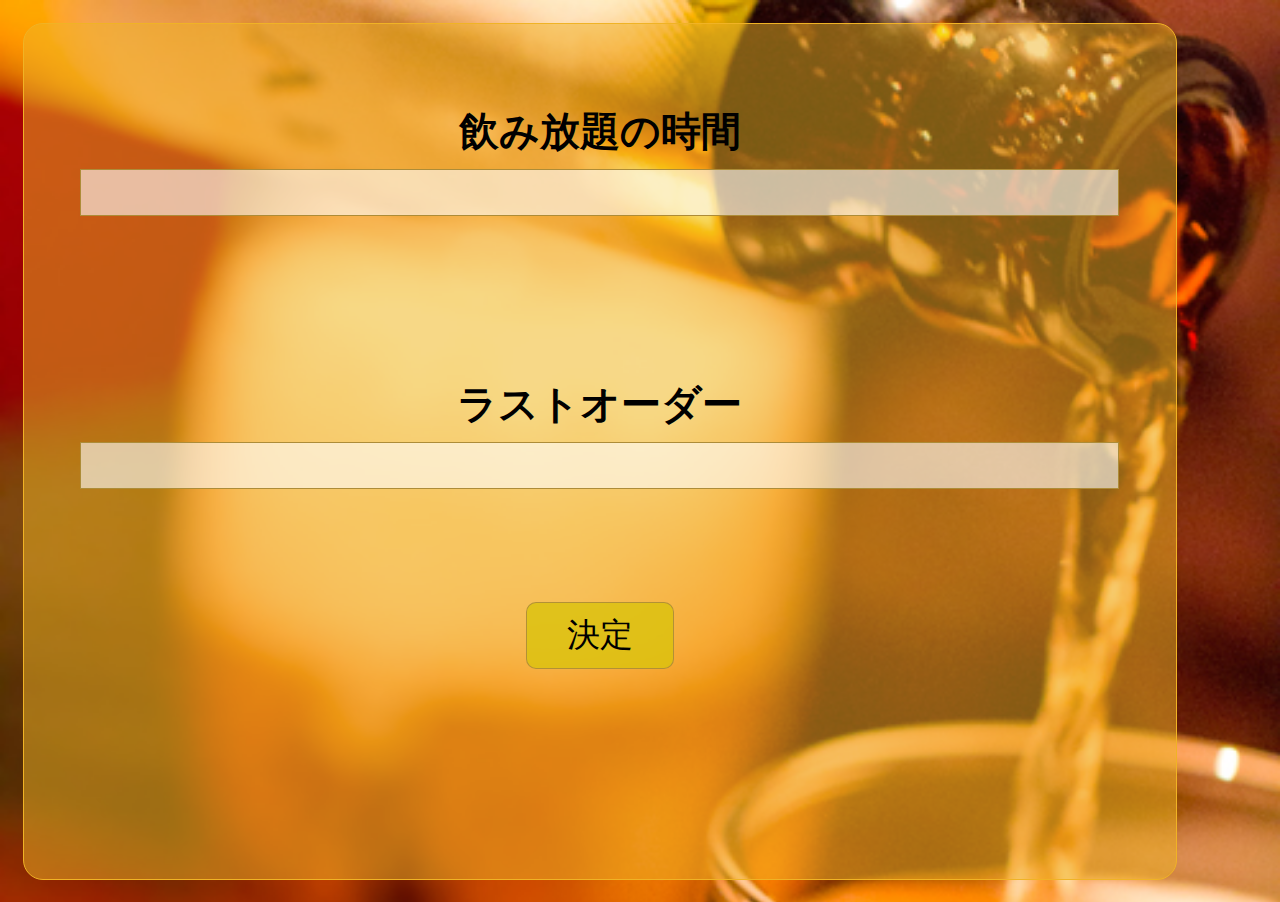
<file: www/input.html>
<!DOCTYPE HTML>
<html>
<head>
    <meta charset="utf-8">
    <meta name="viewport" content="width=device-width, height=device-height, initial-scale=1, maximum-scale=1, user-scalable=no">
    <meta http-equiv="Content-Security-Policy" content="default-src *; style-src * 'unsafe-inline'; script-src * 'unsafe-inline' 'unsafe-eval'">
    <link rel="stylesheet" href="components/loader.css">
    <link rel="stylesheet" href="css/style.css">
    <script src="components/loader.js"></script>
    <script>
        $(function(){
            $("#input").css("height",$(window).height()*0.95);
            $("#input").css("margin",$(window).height()*0.025);
            $(".inputs").css("padding-top",$(window).height()*0.09);
            $(".inputs").css("padding-bottom",$(window).height()*0.09);
            if(localStorage.getItem("start")) location.href = "output.html";
        });
        function post(){
            //varは変数を新しく作るよ
            var time = parseInt($("#time").val());
            var last = parseInt($("#last").val());
            //&&はtimeとlastの両方に入力されていたら、、だよ
            if(time && last){
                if(time > last){
                    var tf = window.confirm("飲み放題の時間："+time+"分\nラストオーダー："+last+"分\nでよろしいですか？");
                    if(tf){
                        localStorage.setItem("time",time);
                        localStorage.setItem("last",last);
                        localStorage.setItem("start","OK");
                        location.href = "output.html";
                    }
                }else{
                    //\はエスケープ文字だよ。\nで改行の意味を持つよ。
                    alert("ラストオーダーの時間をもう一度確認してください");
                }
                //alertはダイアログが出てくるよ。/と:は見栄えの問題だよ。＋は文字列にくっつけるんだよ。
                //alert("time:"+time+"/last:"+last);    
            }else{
                alert("時間をすべて入力してください");
            }
           
            
        }
    </script>
    <style>
        body{
            background-image: url("picture/background.jpg");
            background-size: cover;
        }
    </style>
</head>
<body>
    <!-- divはボックス（枠組み）ですよ -->
    <div id="input">
        <div class="inputs">
            <!-- h2は見出し２みたいなもんですよ -->
            <h2>飲み放題の時間</h2>
            <!-- 時間打つとこですよ。名前はtimeですよ -->
            <input type="number" id="time">
        </div>
        <div class="inputs">
            <h2>ラストオーダー</h2>
            <!-- 時間打つとこですよ。名前はlastですよ -->
            <input type="number" id="last">
        </div>
        <!--br/は改行だよ-->
        <br />
        <button onclick="post()">決定</button>
    </div>
</body>
</html>
</file>
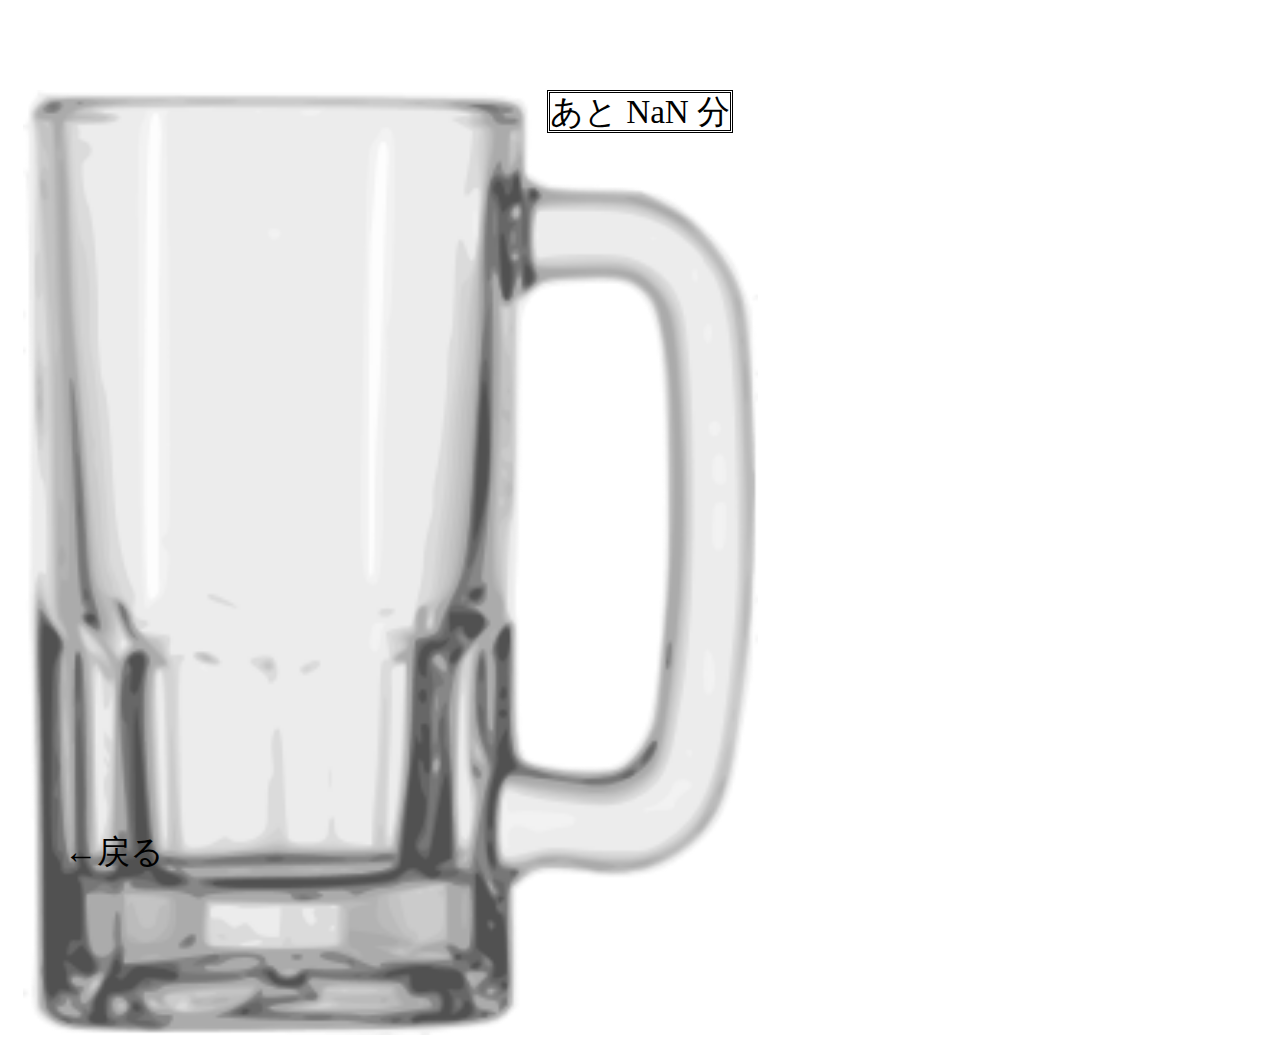
<file: www/output.html>
<!DOCTYPE HTML>
<html>
<head>
    <meta charset="utf-8">
    <meta name="viewport" content="width=device-width, height=device-height, initial-scale=1, maximum-scale=1, user-scalable=no">
    <meta http-equiv="Content-Security-Policy" content="default-src *; style-src * 'unsafe-inline'; script-src * 'unsafe-inline' 'unsafe-eval'">
    <link rel="stylesheet" href="components/loader.css">
    <link rel="stylesheet" href="css/style.css">
    <script src="components/loader.js"></script>
    <script>
        //inputで保存したデータを取得するよ
        var count = parseInt(localStorage.getItem("time"));
        var last = parseInt(localStorage.getItem("last"));
        $(function(){ 
            $("div").css("height",$(window).height()*0.95);
            $("div").css("margin",$(window).height()*0.025);
            $("div").css("margin-top",$(window).height()*0.1);
            $("div").css("padding-bottom",$(window).height()*0.1);
            $("#count").html("あと "+count+" 分"); 
        });
        //60秒間隔で更新していくよ
        window.setInterval(function(){ output(); },60000);
        //
        localStorage.setItem("time", count);
        function output(){
            if(count == last){
                //5秒振動するよ
                navigator.notification.vibrate(5000);
            }
            if(count == 0){
                navigator.notification.vibrate(5000);
                alert("時間がきました");
                localStorage.clear();
                location.href = "index.html";
            }
            count--;
            //htmlは中身を保存するよ
            $("#count").html("あと "+count+" 分");
        }
        function reset(){
            localStorage.clear();
            location.href = "input.html";
        }
    </script>
    <style>
        div{
            background-image: url("picture/beer.png"); 
            background-size: contain;
            background-repeat: no-repeat; 
        }
    </style>
</head>
<body>
<div>
    <span id="count"></span><br />
    <span id="reset" onclick="reset()">←戻る</span>
</div>
</body>
</html>
</file>
<file: www/components/loader.css>
/**
 * This is an auto-generated code by Monaca JS/CSS Components.
 * Please do not edit by hand.
 */

/*** <GENERATED> ***/
</file>
<file: www/css/style.css>
@font-face{
    font-family: 'holidayM';
    src: url(../HOLIDAYM.eot);
    src: url(../HOLIDAYM.eot?iefix) format('eot'),
        url(../HOLIDAYM.TTF) format('truetype'),
        url(../HOLIDAYM.woff) format('woff');
}
*{
    margin: 0;
    padding: 0;
    text-align: center;
    font-size: 1.2em;
}
/*marginは外側に枠を、paddingは内側に枠を作るんだよ。*/
body{
    width: 100%;
    height: 100%;
    font-family: 'holidayM';
}
h1{
    margin: 20px 0;
    /*前者は上下、後者は左右だよ。*/
}
#tap{
    position: absolute;
    bottom: 0;
    left: 44%;
    /*50%だと”T”が中央に来ちゃうので...だよ。*/
    margin-bottom: 30px;
}
#input{
    background: rgba(240,179,37,0.5);
    width: 90%;
    margin: 0 auto;
    border: 1px solid rgba(240,179,37,1);
    border-radius: 20px; 
}
input{
    width: 90%;
    margin-top: 10px;
    background: rgba(255,255,255,0.6);
    border: 1px solid rgba(173,140,56,1);
}
button{
    padding: 10px 40px;
    background: rgba(217,195,12,0.8);
    border: 1px solid rgba(173,140,56,0.9);
    border-radius: 10px; 
}
#reset{
    position: absolute;
    bottom: 0;
    left: 5%;
    /*50%だと”T”が中央に来ちゃうので...だよ。*/
    margin-bottom: 25px;
}
#count{
    background: rgba(255,255,255,1);
    border: 3px double rgba(0,0,0,1); 
}
</file>
